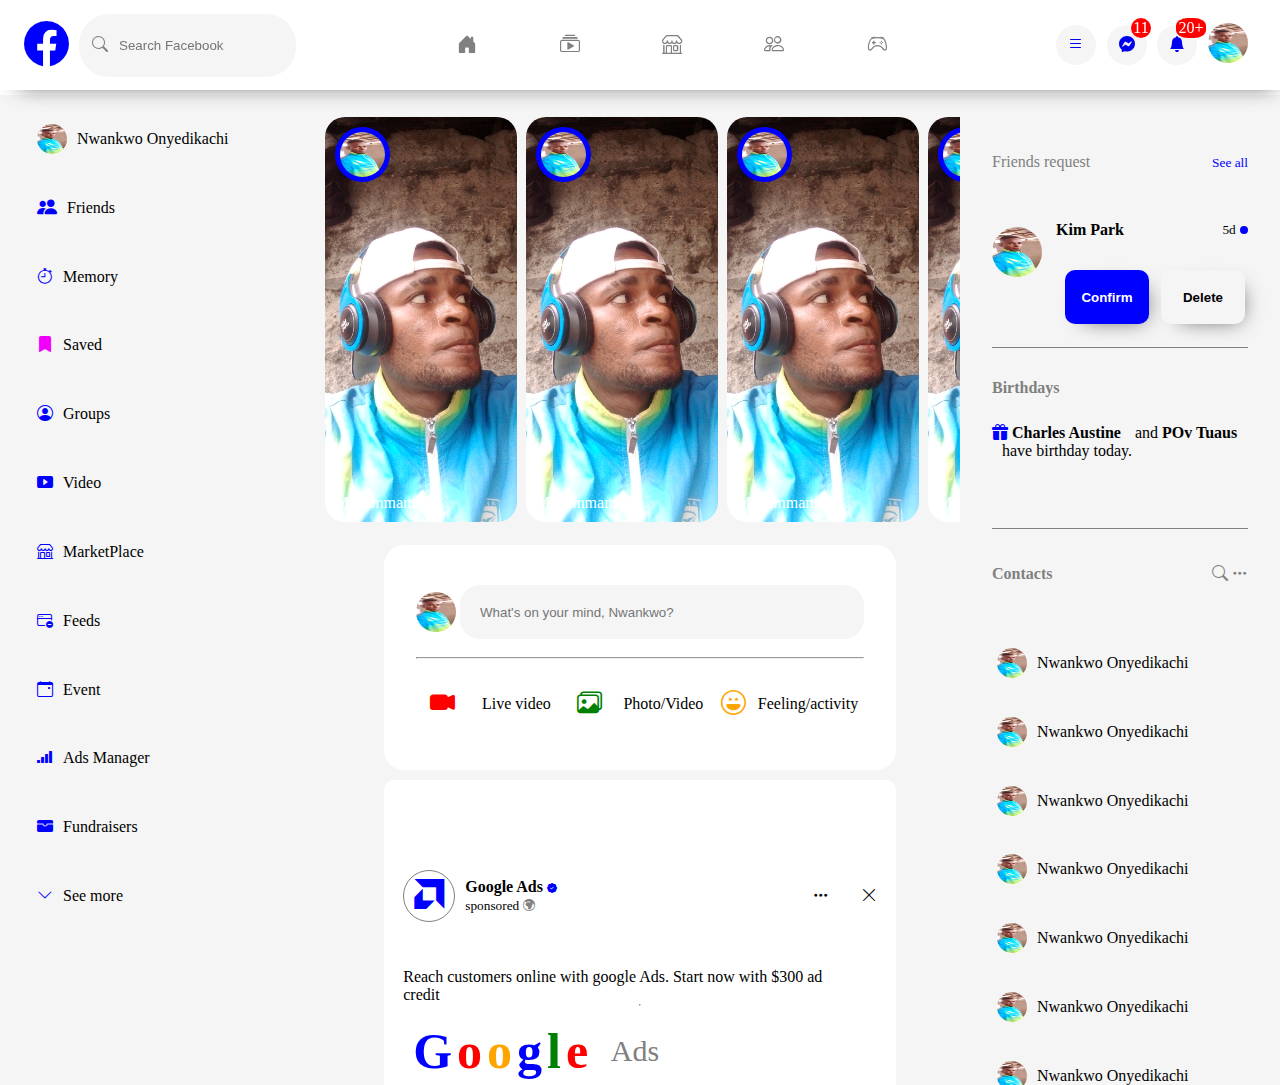
<file: index.html>
<!DOCTYPE html>
<html lang="en">
  <head>
    <meta charset="UTF-8" />
    <meta name="viewport" content="width=device-width, initial-scale=1.0" />
    <title>facebook</title>
    <link
      rel="stylesheet"
      href="https://cdn.jsdelivr.net/npm/bootstrap-icons@1.11.3/font/bootstrap-icons.min.css"
    />
    <link rel="stylesheet" href="./index.css" />
  </head>
  <body>
    <main id="main">
      <header>
        <div class="header-div">
          <div class="logo-input">
            <i class="bi bi-facebook fb-icon"></i>
            <i class="bi bi-search search-icon"></i>
            <input
              class="input-one"
              type="text"
              placeholder="Search Facebook  "
            />

            <input class="input-one-small" type="text" />
            <i class="bi bi-search search-icon-small"></i>
          </div>
          <div class="icon-div">
            <a href="#main">
              <div>
                <i class="bi bi-house-door-fill"></i>
              </div>
            </a>
            <a href="#main">
              <div>
                <i class="bi bi-collection-play"></i>
              </div>
            </a>
            <a href="#main">
              <div>
                <i class="bi bi-shop"></i>
              </div>
            </a>
            <a href="#main">
              <div>
                <i class="bi bi-people"></i>
              </div>
            </a>
            <a href="#main">
              <div>
                <i class="bi bi-controller"></i>
              </div>
            </a>
          </div>
          <div class="notify-div">
            <a href="#main">
              <div class="list-div">
                <i class="bi bi-list"></i>
              </div>
            </a>
            <div class="messenger-notification">11</div>
            <a href="#main">
              <div class="messenger-div">
                <i class="bi bi-messenger"></i>
              </div>
            </a>
            <div class="bell-notification">20+</div>
            <a href="#main">
              <div class="bell-div">
                <i class="bi bi-bell-fill"></i>
              </div>
            </a>
            <a href="#main">
              <img
                src="./images/Profile3.jpg"
                alt=""
                width="40"
                height="40"
                style="border-radius: 50%"
              />
            </a>
          </div>
        </div>
      </header>
      <div class="left">
        <div class="left-y-overflow">
          <div class="left-div">
            <div class="left-divs">
              <img
                src="./images/Profile3.jpg"
                alt=""
                width="30"
                height="30"
                style="border-radius: 50%"
              />
              <span>Nwankwo Onyedikachi</span>
            </div>
            <div class="left-divs">
              <i
                class="bi bi-people-fill"
                style="color: blue; font-size: 20px"
              ></i>
              <span>Friends</span>
            </div>
            <div class="left-divs">
              <i class="bi bi-stopwatch" style="color: blue"></i>
              <span>Memory</span>
            </div>
            <div class="left-divs">
              <i
                class="bi bi-bookmark-fill"
                style="
                  color: rgb(240, 0, 251);
                  color: linear-gradient(
                    180deg,
                    rgb(153, 0, 255) 0%,
                    rgb(149, 0, 255) 84%,
                    rgb(144, 0, 255) 100%
                  );
                "
              ></i>
              <span>Saved</span>
            </div>
            <div class="left-divs">
              <i class="bi bi-person-circle" style="color: blue"></i>
              <span>Groups</span>
            </div>
            <div class="left-divs">
              <i class="bi bi-play-btn-fill" style="color: blue"></i>
              <span>Video</span>
            </div>
            <div class="left-divs">
              <i class="bi bi-shop" style="color: blue"></i>
              <span>MarketPlace</span>
            </div>
            <div class="left-divs">
              <i class="bi bi-window-dash" style="color: blue"></i>
              <span>Feeds</span>
            </div>
            <div class="left-divs">
              <i class="bi bi-calendar-event" style="color: blue"></i>
              <span>Event</span>
            </div>
            <div class="left-divs">
              <i class="bi bi-reception-4" style="color: blue"></i>
              <span>Ads Manager</span>
            </div>
            <div class="left-divs">
              <i class="bi bi-wallet-fill" style="color: blue"></i>
              <span>Fundraisers</span>
            </div>
            <div class="left-divs">
              <i class="bi bi-chevron-down" style="color: blue"></i>
              <span>See more</span>
            </div>
            <div class="left-divs"></div>

            <div class="left-divs"></div>

            <div class="left-divs"></div>

            <div class="left-divs"></div>
            <div class="left-divs"></div>
          </div>
        </div>
      </div>
      <div class="center">
        <div class="center-div">
          <div class="center-x-overflow">
            <div class="stories-div">
              <div class="story1">
                <div>
                  <img src="./images/Profile3.jpg" alt="" />
                </div>
                <p>Mr. Emmanuel</p>
              </div>
              <div class="story2">
                <div>
                  <img src="./images/Profile3.jpg" alt="" />
                </div>
                <p>Mr. Emmanuel</p>
              </div>
              <div class="story3">
                <div>
                  <img src="./images/Profile3.jpg" alt="" />
                </div>
                <p>Mr. Emmanuel</p>
              </div>
              <div class="story4">
                <div>
                  <img src="./images/Profile3.jpg" alt="" />
                </div>
                <p>Mr. Emmanuel</p>
              </div>
              <div class="story5">
                <div>
                  <img src="./images/Profile3.jpg" alt="" />
                </div>
                <p>Mr. Emmanuel</p>
              </div>
              <div class="story6">
                <div>
                  <img src="./images/Profile3.jpg" alt="" />
                </div>
                <p>Mr. Emmanuel</p>
              </div>
              <div class="story7">
                <div>
                  <img src="./images/Profile3.jpg" alt="" />
                </div>
                <p>Mr. Emmanuel</p>
              </div>
            </div>
          </div>
          <div class="yourmind">
            <div class="yourmind-div">
              <div class="yourmind-up">
                <img src="./images/Profile3.jpg" alt="" class="mind-img" />
                <input
                  class="input-two"
                  type="text"
                  placeholder="What's on your mind, Nwankwo?"
                />
              </div>
              <hr />
              <div class="yourmind-down">
                <div>
                  <i
                    class="bi bi-camera-video-fill"
                    style="color: red; font-size: 25px"
                  ></i>
                  <p>Live video</p>
                </div>
                <div>
                  <i
                    class="bi bi-images"
                    style="color: green; font-size: 25px"
                  ></i>
                  <p>Photo/Video</p>
                </div>
                <div>
                  <i
                    class="bi bi-emoji-laughing"
                    style="color: orange; font-size: 25px"
                  ></i>
                  <p>Feeling/activity</p>
                </div>
              </div>
            </div>
          </div>

          <div class="google-Ads">
            <div class="google-Ads-div">
              <div class="google-Ads-up">
                <div class="sponsor-div">
                  <div class="sponsor-div-div">
                    <i
                      class="bi bi-amd"
                      style="color: blue; font-size: 30px"
                    ></i>
                  </div>
                  <div class="globe-sponsor-div">
                    <div>
                      <b>Google Ads</b>
                      <i
                        class="bi bi-patch-check-fill"
                        style="color: blue; font-size: 10px"
                      ></i>
                    </div>
                    <div>
                      <small>sponsored</small>
                      <i
                        class="bi bi-globe-europe-africa"
                        style="color: gray; font-size: 12px"
                      ></i>
                    </div>
                  </div>
                </div>
                <div class="cancel-div">
                  <i class="bi bi-three-dots"></i>
                  <b>
                    <i class="bi bi-x-lg"></i>
                  </b>
                </div>
              </div>
              <p>
                Reach customers online with google Ads. Start now with $300 ad
                <br />credit
              </p>
            </div>
            <hr />
            <div class="google-Ads-down">
              <div class="google-Ads-down-div">
                <div class="google-colors">
                  <div style="letter-spacing: -5px">
                    <span
                      class="span1"
                      style="color: blue; font-size: 50px; font-weight: bolder"
                      >G</span
                    >
                    <span
                      class="span2"
                      style="color: red; font-size: 50px; font-weight: bolder"
                      >o</span
                    >
                    <span
                      class="span3"
                      style="
                        color: orange;
                        font-size: 50px;
                        font-weight: bolder;
                      "
                      >o</span
                    >
                    <span
                      class="span1"
                      style="color: blue; font-size: 50px; font-weight: bolder"
                      >g</span
                    >
                    <span
                      class="span4"
                      style="color: green; font-size: 50px; font-weight: bolder"
                      >l</span
                    >
                    <span
                      class="span2"
                      style="color: red; font-size: 50px; font-weight: bolder"
                      >e</span
                    >
                  </div>
                  <span class="Ads" style="font-size: 30px; color: gray"
                    >Ads</span
                  >
                </div>
                <img
                  class="background"
                  src="./images/office-picture.jpg"
                  alt=""
                />
                <!-- <video controls class="background">
                  <source src="./vidoes/Adobe trail.mp4.mp4" type="video/mp4" />
                </video> -->
                <img
                  class="woman"
                  src="./images/Profile3-removebg-preview.png"
                  alt=""
                />
                <div class="spend-btn-div">
                  <p style="font-size: 30px; font-weight: bolder">
                    Spend <span class="span5" style="color: blue">$300</span>
                    <br />Get
                    <span class="span6" style="color: blue">$300</span> ad
                    credit
                  </p>
                  <a href="http://">
                    <button class="btn1">Learn More</button>
                  </a>
                </div>
              </div>
            </div>
          </div>
        </div>
      </div>
      <div class="right">
        <div class="right-y-overflow">
          <div class="right-overflow-div">
            <div class="right-div">
              <div class="right-top-div">
                <div class="friends-request-div">
                  <p style="font-size: bold; color: gray">Friends request</p>
                  <a href="http://" style="text-decoration: none">
                    <small style="color: blue">See all</small>
                  </a>
                </div>
                <div class="confirm-div">
                  <div class="img-kim-div">
                    <img
                      src="./images/Profile3.jpg"
                      alt=""
                      style="
                        width: 50px;
                        height: 50px;
                        border-radius: 50%;
                        margin-top: 45px;
                      "
                    />
                    <div class="kim-div">
                      <p style="font-weight: bold">Kim Park</p>
                      <div class="small-circle-div">
                        <small>5d</small>
                        <div class="circle"></div>
                      </div>
                    </div>
                  </div>
                  <div class="buttons-div">
                    <button class="btn2">Confirm</button>
                    <button class="btn3">Delete</button>
                  </div>
                </div>
              </div>
              <div class="right-center-div">
                <div>
                  <div class="birthday-div">
                    <b style="color: gray">Birthdays</b>
                  </div>
                  <div class="charles-div">
                    <i class="bi bi-gift-fill" style="color: blue"></i>
                    <b
                      >Charles Austine
                      <span class="span7" style="font-weight: lighter"
                        >and</span
                      >
                      POv Tuaus <br /><span
                        class="span8"
                        style="font-weight: lighter"
                        >have birthday today.</span
                      ></b
                    >
                  </div>
                </div>
              </div>
              <div class="right-down-div">
                <div class="contacts-div">
                  <p style="font-weight: bolder">Contacts</p>
                  <div>
                    <i class="bi bi-search"></i>
                    <i class="bi bi-three-dots"></i>
                  </div>
                </div>

                <div class="left-div">
                  <div class="left-divs">
                    <img
                      src="./images/Profile3.jpg"
                      alt=""
                      width="30"
                      height="30"
                      style="border-radius: 50%"
                    />
                    <span>Nwankwo Onyedikachi</span>
                  </div>
                  <div class="left-divs">
                    <img
                      src="./images/Profile3.jpg"
                      alt=""
                      width="30"
                      height="30"
                      style="border-radius: 50%"
                    />
                    <span>Nwankwo Onyedikachi</span>
                  </div>
                  <div class="left-divs">
                    <img
                      src="./images/Profile3.jpg"
                      alt=""
                      width="30"
                      height="30"
                      style="border-radius: 50%"
                    />
                    <span>Nwankwo Onyedikachi</span>
                  </div>
                  <div class="left-divs">
                    <img
                      src="./images/Profile3.jpg"
                      alt=""
                      width="30"
                      height="30"
                      style="border-radius: 50%"
                    />
                    <span>Nwankwo Onyedikachi</span>
                  </div>
                  <div class="left-divs">
                    <img
                      src="./images/Profile3.jpg"
                      alt=""
                      width="30"
                      height="30"
                      style="border-radius: 50%"
                    />
                    <span>Nwankwo Onyedikachi</span>
                  </div>
                  <div class="left-divs">
                    <img
                      src="./images/Profile3.jpg"
                      alt=""
                      width="30"
                      height="30"
                      style="border-radius: 50%"
                    />
                    <span>Nwankwo Onyedikachi</span>
                  </div>
                  <div class="left-divs">
                    <img
                      src="./images/Profile3.jpg"
                      alt=""
                      width="30"
                      height="30"
                      style="border-radius: 50%"
                    />
                    <span>Nwankwo Onyedikachi</span>
                  </div>
                  <div class="left-divs">
                    <img
                      src="./images/Profile3.jpg"
                      alt=""
                      width="30"
                      height="30"
                      style="border-radius: 50%"
                    />
                    <span>Nwankwo Onyedikachi</span>
                  </div>
                  <div class="left-divs">
                    <img
                      src="./images/Profile3.jpg"
                      alt=""
                      width="30"
                      height="30"
                      style="border-radius: 50%"
                    />
                    <span>Nwankwo Onyedikachi</span>
                  </div>
                  <div class="left-divs">
                    <img
                      src="./images/Profile3.jpg"
                      alt=""
                      width="30"
                      height="30"
                      style="border-radius: 50%"
                    />
                    <span>Nwankwo Onyedikachi</span>
                  </div>
                  <div class="left-divs">
                    <img
                      src="./images/Profile3.jpg"
                      alt=""
                      width="30"
                      height="30"
                      style="border-radius: 50%"
                    />
                    <span>Nwankwo Onyedikachi</span>
                  </div>
                  <div class="left-divs">
                    <img
                      src="./images/Profile3.jpg"
                      alt=""
                      width="30"
                      height="30"
                      style="border-radius: 50%"
                    />
                    <span>Nwankwo Onyedikachi</span>
                  </div>
                  <div class="left-divs">
                    <img
                      src="./images/Profile3.jpg"
                      alt=""
                      width="30"
                      height="30"
                      style="border-radius: 50%"
                    />
                    <span>Nwankwo Onyedikachi</span>
                  </div>

                  <div class="left-divs">
                    <img
                      src="./images/Profile3.jpg"
                      alt=""
                      width="30"
                      height="30"
                      style="border-radius: 50%"
                    />
                    <span>Nwankwo Onyedikachi</span>
                  </div>

                  <div class="left-divs">
                    <img
                      src="./images/Profile3.jpg"
                      alt=""
                      width="30"
                      height="30"
                      style="border-radius: 50%"
                    />
                    <span>Nwankwo Onyedikachi</span>
                  </div>

                  <div class="left-divs">
                    <img
                      src="./images/Profile3.jpg"
                      alt=""
                      width="30"
                      height="30"
                      style="border-radius: 50%"
                    />
                    <span>Nwankwo Onyedikachi</span>
                  </div>
                  <div class="left-divs">
                    <img
                      src="./images/Profile3.jpg"
                      alt=""
                      width="30"
                      height="30"
                      style="border-radius: 50%"
                    />
                    <span>Nwankwo Onyedikachi</span>
                  </div>
                </div>
              </div>
            </div>
          </div>
        </div>
      </div>
    </main>
  </body>
</html>
</file>
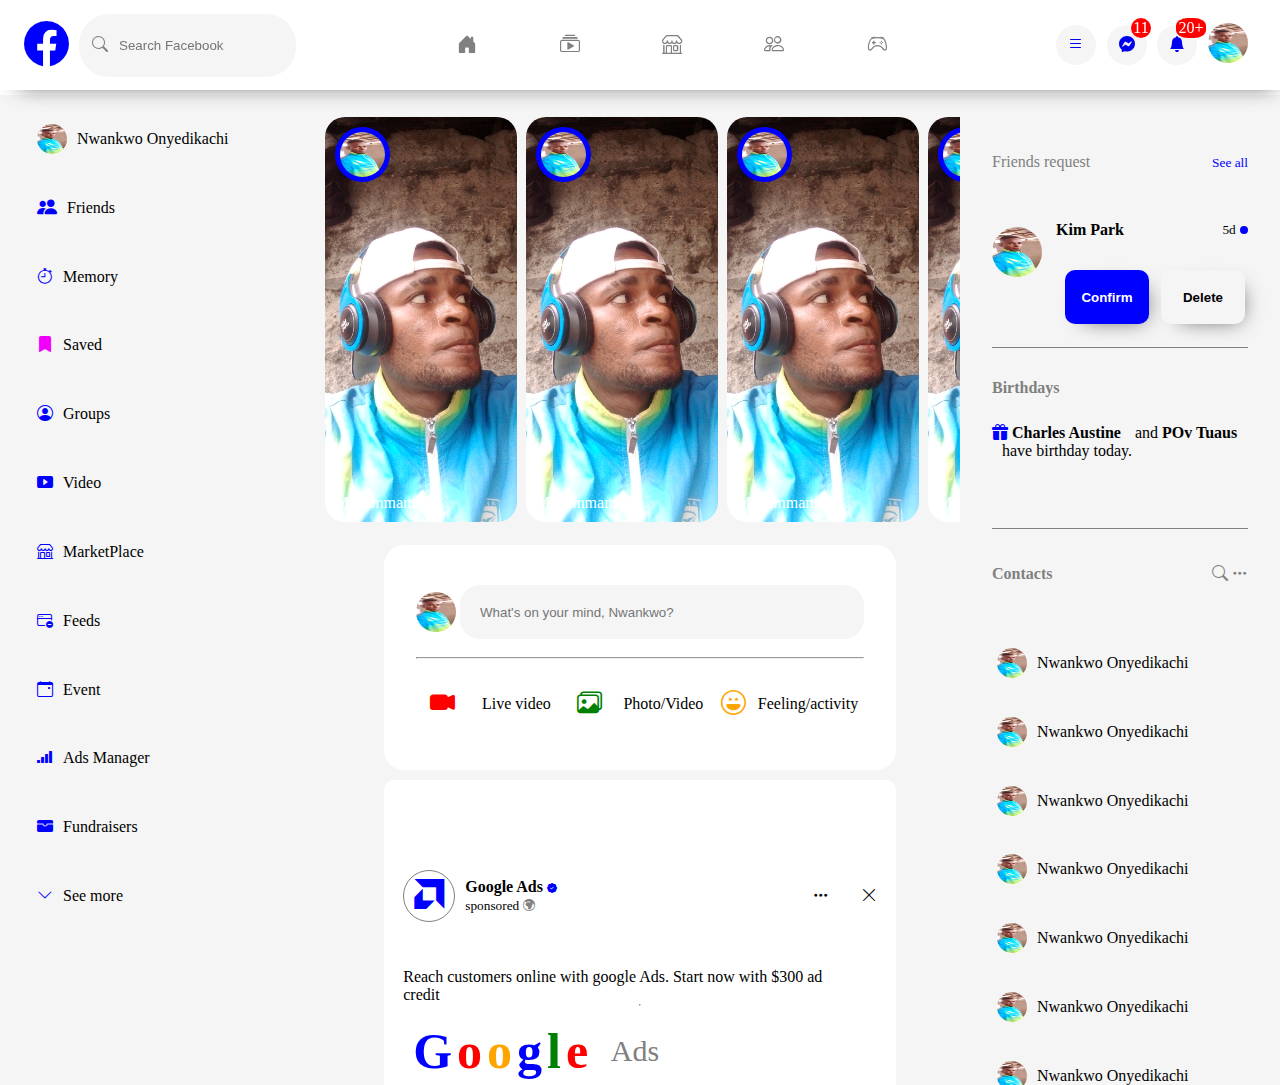
<file: facebook-clone.html>
<!DOCTYPE html>
<html lang="en">
  <head>
    <meta charset="UTF-8" />
    <meta name="viewport" content="width=device-width, initial-scale=1.0" />
    <title>facebook</title>
    <link
      rel="stylesheet"
      href="https://cdn.jsdelivr.net/npm/bootstrap-icons@1.11.3/font/bootstrap-icons.min.css"
    />
    <link rel="stylesheet" href="./facebook-clone.css" />
  </head>
  <body>
    <main id="main">
      <header>
        <div class="header-div">
          <div class="logo-input">
            <i class="bi bi-facebook fb-icon"></i>
            <i class="bi bi-search search-icon"></i>
            <input
              class="input-one"
              type="text"
              placeholder="Search Facebook  "
            />

            <input class="input-one-small" type="text" />
            <i class="bi bi-search search-icon-small"></i>
          </div>
          <div class="icon-div">
            <a href="#main">
              <div>
                <i class="bi bi-house-door-fill"></i>
              </div>
            </a>
            <a href="#main">
              <div>
                <i class="bi bi-collection-play"></i>
              </div>
            </a>
            <a href="#main">
              <div>
                <i class="bi bi-shop"></i>
              </div>
            </a>
            <a href="#main">
              <div>
                <i class="bi bi-people"></i>
              </div>
            </a>
            <a href="#main">
              <div>
                <i class="bi bi-controller"></i>
              </div>
            </a>
          </div>
          <div class="notify-div">
            <a href="#main">
              <div class="list-div">
                <i class="bi bi-list"></i>
              </div>
            </a>
            <div class="messenger-notification">11</div>
            <a href="#main">
              <div class="messenger-div">
                <i class="bi bi-messenger"></i>
              </div>
            </a>
            <div class="bell-notification">20+</div>
            <a href="#main">
              <div class="bell-div">
                <i class="bi bi-bell-fill"></i>
              </div>
            </a>
            <a href="#main">
              <img
                src="./images/Profile3.jpg"
                alt=""
                width="40"
                height="40"
                style="border-radius: 50%"
              />
            </a>
          </div>
        </div>
      </header>
      <div class="left">
        <div class="left-y-overflow">
          <div class="left-div">
            <div class="left-divs">
              <img
                src="./images/Profile3.jpg"
                alt=""
                width="30"
                height="30"
                style="border-radius: 50%"
              />
              <span>Nwankwo Onyedikachi</span>
            </div>
            <div class="left-divs">
              <i
                class="bi bi-people-fill"
                style="color: blue; font-size: 20px"
              ></i>
              <span>Friends</span>
            </div>
            <div class="left-divs">
              <i class="bi bi-stopwatch" style="color: blue"></i>
              <span>Memory</span>
            </div>
            <div class="left-divs">
              <i
                class="bi bi-bookmark-fill"
                style="
                  color: rgb(240, 0, 251);
                  color: linear-gradient(
                    180deg,
                    rgb(153, 0, 255) 0%,
                    rgb(149, 0, 255) 84%,
                    rgb(144, 0, 255) 100%
                  );
                "
              ></i>
              <span>Saved</span>
            </div>
            <div class="left-divs">
              <i class="bi bi-person-circle" style="color: blue"></i>
              <span>Groups</span>
            </div>
            <div class="left-divs">
              <i class="bi bi-play-btn-fill" style="color: blue"></i>
              <span>Video</span>
            </div>
            <div class="left-divs">
              <i class="bi bi-shop" style="color: blue"></i>
              <span>MarketPlace</span>
            </div>
            <div class="left-divs">
              <i class="bi bi-window-dash" style="color: blue"></i>
              <span>Feeds</span>
            </div>
            <div class="left-divs">
              <i class="bi bi-calendar-event" style="color: blue"></i>
              <span>Event</span>
            </div>
            <div class="left-divs">
              <i class="bi bi-reception-4" style="color: blue"></i>
              <span>Ads Manager</span>
            </div>
            <div class="left-divs">
              <i class="bi bi-wallet-fill" style="color: blue"></i>
              <span>Fundraisers</span>
            </div>
            <div class="left-divs">
              <i class="bi bi-chevron-down" style="color: blue"></i>
              <span>See more</span>
            </div>
            <div class="left-divs"></div>

            <div class="left-divs"></div>

            <div class="left-divs"></div>

            <div class="left-divs"></div>
            <div class="left-divs"></div>
          </div>
        </div>
      </div>
      <div class="center">
        <div class="center-div">
          <div class="center-x-overflow">
            <div class="stories-div">
              <div class="story1">
                <div>
                  <img src="./images/Profile3.jpg" alt="" />
                </div>
                <p>Mr. Emmanuel</p>
              </div>
              <div class="story2">
                <div>
                  <img src="./images/Profile3.jpg" alt="" />
                </div>
                <p>Mr. Emmanuel</p>
              </div>
              <div class="story3">
                <div>
                  <img src="./images/Profile3.jpg" alt="" />
                </div>
                <p>Mr. Emmanuel</p>
              </div>
              <div class="story4">
                <div>
                  <img src="./images/Profile3.jpg" alt="" />
                </div>
                <p>Mr. Emmanuel</p>
              </div>
              <div class="story5">
                <div>
                  <img src="./images/Profile3.jpg" alt="" />
                </div>
                <p>Mr. Emmanuel</p>
              </div>
              <div class="story6">
                <div>
                  <img src="./images/Profile3.jpg" alt="" />
                </div>
                <p>Mr. Emmanuel</p>
              </div>
              <div class="story7">
                <div>
                  <img src="./images/Profile3.jpg" alt="" />
                </div>
                <p>Mr. Emmanuel</p>
              </div>
            </div>
          </div>
          <div class="yourmind">
            <div class="yourmind-div">
              <div class="yourmind-up">
                <img src="./images/Profile3.jpg" alt="" class="mind-img" />
                <input
                  class="input-two"
                  type="text"
                  placeholder="What's on your mind, Nwankwo?"
                />
              </div>
              <hr />
              <div class="yourmind-down">
                <div>
                  <i
                    class="bi bi-camera-video-fill"
                    style="color: red; font-size: 25px"
                  ></i>
                  <p>Live video</p>
                </div>
                <div>
                  <i
                    class="bi bi-images"
                    style="color: green; font-size: 25px"
                  ></i>
                  <p>Photo/Video</p>
                </div>
                <div>
                  <i
                    class="bi bi-emoji-laughing"
                    style="color: orange; font-size: 25px"
                  ></i>
                  <p>Feeling/activity</p>
                </div>
              </div>
            </div>
          </div>

          <div class="google-Ads">
            <div class="google-Ads-div">
              <div class="google-Ads-up">
                <div class="sponsor-div">
                  <div class="sponsor-div-div">
                    <i
                      class="bi bi-amd"
                      style="color: blue; font-size: 30px"
                    ></i>
                  </div>
                  <div class="globe-sponsor-div">
                    <div>
                      <b>Google Ads</b>
                      <i
                        class="bi bi-patch-check-fill"
                        style="color: blue; font-size: 10px"
                      ></i>
                    </div>
                    <div>
                      <small>sponsored</small>
                      <i
                        class="bi bi-globe-europe-africa"
                        style="color: gray; font-size: 12px"
                      ></i>
                    </div>
                  </div>
                </div>
                <div class="cancel-div">
                  <i class="bi bi-three-dots"></i>
                  <b>
                    <i class="bi bi-x-lg"></i>
                  </b>
                </div>
              </div>
              <p>
                Reach customers online with google Ads. Start now with $300 ad
                <br />credit
              </p>
            </div>
            <hr />
            <div class="google-Ads-down">
              <div class="google-Ads-down-div">
                <div class="google-colors">
                  <div style="letter-spacing: -5px">
                    <span
                      class="span1"
                      style="color: blue; font-size: 50px; font-weight: bolder"
                      >G</span
                    >
                    <span
                      class="span2"
                      style="color: red; font-size: 50px; font-weight: bolder"
                      >o</span
                    >
                    <span
                      class="span3"
                      style="
                        color: orange;
                        font-size: 50px;
                        font-weight: bolder;
                      "
                      >o</span
                    >
                    <span
                      class="span1"
                      style="color: blue; font-size: 50px; font-weight: bolder"
                      >g</span
                    >
                    <span
                      class="span4"
                      style="color: green; font-size: 50px; font-weight: bolder"
                      >l</span
                    >
                    <span
                      class="span2"
                      style="color: red; font-size: 50px; font-weight: bolder"
                      >e</span
                    >
                  </div>
                  <span class="Ads" style="font-size: 30px; color: gray"
                    >Ads</span
                  >
                </div>
                <img
                  class="background"
                  src="./images/office-picture.jpg"
                  alt=""
                />
                <!-- <video controls class="background">
                  <source src="./vidoes/Adobe trail.mp4.mp4" type="video/mp4" />
                </video> -->
                <img
                  class="woman"
                  src="./images/Profile3-removebg-preview.png"
                  alt=""
                />
                <div class="spend-btn-div">
                  <p style="font-size: 30px; font-weight: bolder">
                    Spend <span class="span5" style="color: blue">$300</span>
                    <br />Get
                    <span class="span6" style="color: blue">$300</span> ad
                    credit
                  </p>
                  <a href="http://">
                    <button class="btn1">Learn More</button>
                  </a>
                </div>
              </div>
            </div>
          </div>
        </div>
      </div>
      <div class="right">
        <div class="right-y-overflow">
          <div class="right-overflow-div">
            <div class="right-div">
              <div class="right-top-div">
                <div class="friends-request-div">
                  <p style="font-size: bold; color: gray">Friends request</p>
                  <a href="http://" style="text-decoration: none">
                    <small style="color: blue">See all</small>
                  </a>
                </div>
                <div class="confirm-div">
                  <div class="img-kim-div">
                    <img
                      src="./images/Profile3.jpg"
                      alt=""
                      style="
                        width: 50px;
                        height: 50px;
                        border-radius: 50%;
                        margin-top: 45px;
                      "
                    />
                    <div class="kim-div">
                      <p style="font-weight: bold">Kim Park</p>
                      <div class="small-circle-div">
                        <small>5d</small>
                        <div class="circle"></div>
                      </div>
                    </div>
                  </div>
                  <div class="buttons-div">
                    <button class="btn2">Confirm</button>
                    <button class="btn3">Delete</button>
                  </div>
                </div>
              </div>
              <div class="right-center-div">
                <div>
                  <div class="birthday-div">
                    <b style="color: gray">Birthdays</b>
                  </div>
                  <div class="charles-div">
                    <i class="bi bi-gift-fill" style="color: blue"></i>
                    <b
                      >Charles Austine
                      <span class="span7" style="font-weight: lighter"
                        >and</span
                      >
                      POv Tuaus <br /><span
                        class="span8"
                        style="font-weight: lighter"
                        >have birthday today.</span
                      ></b
                    >
                  </div>
                </div>
              </div>
              <div class="right-down-div">
                <div class="contacts-div">
                  <p style="font-weight: bolder">Contacts</p>
                  <div>
                    <i class="bi bi-search"></i>
                    <i class="bi bi-three-dots"></i>
                  </div>
                </div>

                <div class="left-div">
                  <div class="left-divs">
                    <img
                      src="./images/Profile3.jpg"
                      alt=""
                      width="30"
                      height="30"
                      style="border-radius: 50%"
                    />
                    <span>Nwankwo Onyedikachi</span>
                  </div>
                  <div class="left-divs">
                    <img
                      src="./images/Profile3.jpg"
                      alt=""
                      width="30"
                      height="30"
                      style="border-radius: 50%"
                    />
                    <span>Nwankwo Onyedikachi</span>
                  </div>
                  <div class="left-divs">
                    <img
                      src="./images/Profile3.jpg"
                      alt=""
                      width="30"
                      height="30"
                      style="border-radius: 50%"
                    />
                    <span>Nwankwo Onyedikachi</span>
                  </div>
                  <div class="left-divs">
                    <img
                      src="./images/Profile3.jpg"
                      alt=""
                      width="30"
                      height="30"
                      style="border-radius: 50%"
                    />
                    <span>Nwankwo Onyedikachi</span>
                  </div>
                  <div class="left-divs">
                    <img
                      src="./images/Profile3.jpg"
                      alt=""
                      width="30"
                      height="30"
                      style="border-radius: 50%"
                    />
                    <span>Nwankwo Onyedikachi</span>
                  </div>
                  <div class="left-divs">
                    <img
                      src="./images/Profile3.jpg"
                      alt=""
                      width="30"
                      height="30"
                      style="border-radius: 50%"
                    />
                    <span>Nwankwo Onyedikachi</span>
                  </div>
                  <div class="left-divs">
                    <img
                      src="./images/Profile3.jpg"
                      alt=""
                      width="30"
                      height="30"
                      style="border-radius: 50%"
                    />
                    <span>Nwankwo Onyedikachi</span>
                  </div>
                  <div class="left-divs">
                    <img
                      src="./images/Profile3.jpg"
                      alt=""
                      width="30"
                      height="30"
                      style="border-radius: 50%"
                    />
                    <span>Nwankwo Onyedikachi</span>
                  </div>
                  <div class="left-divs">
                    <img
                      src="./images/Profile3.jpg"
                      alt=""
                      width="30"
                      height="30"
                      style="border-radius: 50%"
                    />
                    <span>Nwankwo Onyedikachi</span>
                  </div>
                  <div class="left-divs">
                    <img
                      src="./images/Profile3.jpg"
                      alt=""
                      width="30"
                      height="30"
                      style="border-radius: 50%"
                    />
                    <span>Nwankwo Onyedikachi</span>
                  </div>
                  <div class="left-divs">
                    <img
                      src="./images/Profile3.jpg"
                      alt=""
                      width="30"
                      height="30"
                      style="border-radius: 50%"
                    />
                    <span>Nwankwo Onyedikachi</span>
                  </div>
                  <div class="left-divs">
                    <img
                      src="./images/Profile3.jpg"
                      alt=""
                      width="30"
                      height="30"
                      style="border-radius: 50%"
                    />
                    <span>Nwankwo Onyedikachi</span>
                  </div>
                  <div class="left-divs">
                    <img
                      src="./images/Profile3.jpg"
                      alt=""
                      width="30"
                      height="30"
                      style="border-radius: 50%"
                    />
                    <span>Nwankwo Onyedikachi</span>
                  </div>

                  <div class="left-divs">
                    <img
                      src="./images/Profile3.jpg"
                      alt=""
                      width="30"
                      height="30"
                      style="border-radius: 50%"
                    />
                    <span>Nwankwo Onyedikachi</span>
                  </div>

                  <div class="left-divs">
                    <img
                      src="./images/Profile3.jpg"
                      alt=""
                      width="30"
                      height="30"
                      style="border-radius: 50%"
                    />
                    <span>Nwankwo Onyedikachi</span>
                  </div>

                  <div class="left-divs">
                    <img
                      src="./images/Profile3.jpg"
                      alt=""
                      width="30"
                      height="30"
                      style="border-radius: 50%"
                    />
                    <span>Nwankwo Onyedikachi</span>
                  </div>
                  <div class="left-divs">
                    <img
                      src="./images/Profile3.jpg"
                      alt=""
                      width="30"
                      height="30"
                      style="border-radius: 50%"
                    />
                    <span>Nwankwo Onyedikachi</span>
                  </div>
                </div>
              </div>
            </div>
          </div>
        </div>
      </div>
    </main>
  </body>
</html>
</file>
<file: index.css>
* {
  padding: 0%;
  margin: 0%;
}

body {
  overflow: hidden;
}

main {
  display: grid;
  grid-template-columns: 25vw 50vw 25vw;
  grid-template-rows: 10vh 110vh;
  row-gap: 0.5vh;
}

header {
  grid-column: 1/4;
  grid-row: 1/2;
  position: fixed;
  z-index: 10;
  background-color: white;
  display: flex;
  align-items: center;
  justify-content: center;
  width: 100vw;
  box-shadow: 7px 7px 22px -12px rgba(0, 0, 0, 0.75);
  -webkit-box-shadow: 7px 7px 22px -12px rgba(0, 0, 0, 0.75);
  -moz-box-shadow: 7px 7px 22px -12px rgba(0, 0, 0, 0.75);
}

.header-div {
  width: 95vw;
  height: 10vh;
  display: flex;
  align-items: center;
  justify-content: space-between;
  /* border: 1px solid black; */
}

.fb-icon {
  font-size: 45px;
  color: blue;
  /* background-color: black; */
  border-radius: 100%;
}

.fb-icon:hover {
  box-shadow: 7px 7px 22px -12px rgba(0, 0, 0, 0.75);
  -webkit-box-shadow: 7px 7px 22px -12px rgba(0, 0, 0, 0.75);
  -moz-box-shadow: 7px 7px 22px -12px rgba(0, 0, 0, 0.75);
}

.search-icon {
  color: gray;
  position: absolute;
  margin-right: 120px;
}

.search-icon-small {
  display: none;
}

.input-one {
  width: 18vw;
  height: 7vh;
  border-radius: 30px;
  border: none;
  background-color: whitesmoke;
  padding-left: 40px;
  margin-left: 10px;
  outline: none;
}

.input-one-small {
  display: none;
}

.logo-input {
  width: 20vw;
  height: 10vh;
  display: flex;
  align-items: center;
  justify-content: center;
  /* border: 1px solid black; */
}

.icon-div {
  width: 40vw;
  height: 10vh;
  display: flex;
  align-items: center;
  justify-content: space-between;
  /* border: 1px solid black; */
}

.icon-div div {
  width: 8vw;
  height: 10vh;
  /* border: 1px solid black; */
  display: flex;
  align-items: center;
  justify-content: center;
  transition: 1ms;
}

.icon-div div:hover {
  border-bottom: 3px solid blue;
}

a.active {
  width: 8vw;
  height: 10vh;
  border-bottom: 3px solid red;
}

.icon-div i {
  font-size: 20px;
  color: gray;
  transition: 1ms;
}

.icon-div div:hover i {
  color: blue;
}

.notify-div {
  width: 15vw;
  height: 10vh;
  /* border: 1px solid black; */
  display: flex;
  align-items: center;
  justify-content: space-between;
}

.list-div {
  width: 40px;
  height: 40px;
  border-radius: 50%;
  display: flex;
  align-items: center;
  justify-content: center;
  background-color: whitesmoke;
  transition: 1s;
}

.list-div:hover {
  background-color: blue;
  color: white;
  box-shadow: 7px 7px 22px -12px rgba(0, 0, 0, 0.75);
  -webkit-box-shadow: 7px 7px 22px -12px rgba(0, 0, 0, 0.75);
  -moz-box-shadow: 7px 7px 22px -12px rgba(0, 0, 0, 0.75);
}

.messenger-div {
  width: 40px;
  height: 40px;
  border-radius: 50%;
  display: flex;
  align-items: center;
  justify-content: center;
  background-color: whitesmoke;
  transition: 1s;
}

.messenger-div:hover {
  background-color: blue;
  color: white;
  box-shadow: 7px 7px 22px -12px rgba(0, 0, 0, 0.75);
  -webkit-box-shadow: 7px 7px 22px -12px rgba(0, 0, 0, 0.75);
  -moz-box-shadow: 7px 7px 22px -12px rgba(0, 0, 0, 0.75);
}

.messenger-notification {
  width: 20px;
  height: 20px;
  border-radius: 50%;
  background-color: red;
  color: white;
  display: flex;
  align-items: center;
  justify-content: center;
  position: absolute;
  margin-bottom: 35px;
  margin-left: 75px;
}

.bell-div {
  width: 40px;
  height: 40px;
  border-radius: 50%;
  display: flex;
  align-items: center;
  justify-content: center;
  background-color: whitesmoke;
  transition: 1s;
}

.bell-notification {
  width: 30px;
  height: 20px;
  border-radius: 40%;
  background-color: red;
  color: white;
  display: flex;
  align-items: center;
  justify-content: center;
  position: absolute;
  margin-bottom: 35px;
  margin-left: 120px;
}

.bell-div:hover {
  background-color: blue;
  color: white;
  box-shadow: 7px 7px 22px -12px rgba(0, 0, 0, 0.75);
  -webkit-box-shadow: 7px 7px 22px -12px rgba(0, 0, 0, 0.75);
  -moz-box-shadow: 7px 7px 22px -12px rgba(0, 0, 0, 0.75);
}

.left {
  grid-column: 1/2;
  grid-row: 2/3;
  background-color: whitesmoke;
  /* border: 1px solid gray; */
  display: flex;
  align-items: flex-start;
  justify-content: space-around;
  flex-direction: column;
}

.left-y-overflow {
  width: 25vw;
  height: 110vh;
  overflow-y: auto;
  /* border: 1px solid red; */
  display: grid;
  place-items: center;
}

.left-y-overflow::-webkit-scrollbar {
  width: 10px;
}

.left-div {
  width: 20vw;
  height: 130vh;
  display: flex;
  align-items: center;
  justify-content: space-around;
  flex-direction: column;
  padding-top: 10px;
}

.left-divs {
  width: 20vw;
  height: 10vh;
  /* border: 1px solid black; */
  display: flex;
  align-items: center;
  padding-left: 10px;
}

.left-divs:hover {
  background-color: white;
  box-shadow: 7px 7px 22px -12px rgba(0, 0, 0, 0.75);
  -webkit-box-shadow: 7px 7px 22px -12px rgba(0, 0, 0, 0.75);
  -moz-box-shadow: 7px 7px 22px -12px rgba(0, 0, 0, 0.75);
}

span {
  margin-left: 10px;
}

.center {
  overflow-y: auto;
  grid-column: 2/3;
  grid-row: 2/3;
  background-color: whitesmoke;
  display: grid;
  place-items: center;
  overflow-x: hidden;
  /* border: 1px solid gray; */
}

.center::-webkit-scrollbar {
  width: 10px;
}

.center-div {
  width: 50vw;
  height: 210vh;
  display: flex;
  align-items: center;
  justify-content: start;
  flex-direction: column;
}

.center-x-overflow {
  width: 50vw;
  height: 50vh;
  overflow-x: auto;
  /* border: 1px solid blue; */
  display: grid;
  place-items: center;
}

.center-x-overflow::-webkit-scrollbar {
  width: 10px;
}

.stories-div {
  width: 110vw;
  height: 45vh;
  /* border: 1px solid blue; */
  display: flex;
  align-items: center;
  justify-content: space-around;
}

.story1 {
  width: 15vw;
  height: 45vh;
  transition: 2s;
  border-radius: 20px;
  display: flex;
  align-items: start;
  justify-content: space-between;
  flex-direction: column;
  background-image: url(./images/Profile5.jpg);
  background-size: cover;
}

.story1:hover {
  box-shadow: 7px 7px 22px -12px rgba(0, 0, 0, 0.75);
  -webkit-box-shadow: 7px 7px 22px -12px rgba(0, 0, 0, 0.75);
  -moz-box-shadow: 7px 7px 22px -12px rgba(0, 0, 0, 0.75);
  background-image: url(./images/Profile3.jpg);
  background-size: cover;
}

.story1 img {
  width: 45px;
  height: 45px;
  border-radius: 50%;
}
.story1 div {
  width: 55px;
  height: 55px;
  border-radius: 50%;
  display: flex;
  align-items: center;
  justify-content: center;
  background-color: blue;
  margin-left: 10px;
  margin-top: 10px;
}

.story1 p {
  margin-left: 10px;
  margin-bottom: 10px;
  color: white;
}

.story2 {
  width: 15vw;
  height: 45vh;
  transition: 2s;
  border-radius: 20px;
  display: flex;
  align-items: start;
  justify-content: space-between;
  flex-direction: column;
  background-image: url(./images/Profile5.jpg);
  background-size: cover;
}

.story2:hover {
  box-shadow: 7px 7px 22px -12px rgba(0, 0, 0, 0.75);
  -webkit-box-shadow: 7px 7px 22px -12px rgba(0, 0, 0, 0.75);
  -moz-box-shadow: 7px 7px 22px -12px rgba(0, 0, 0, 0.75);
  background-image: url(./images/Profile3.jpg);
  background-size: cover;
}

.story2 img {
  width: 45px;
  height: 45px;
  border-radius: 50%;
}
.story2 div {
  width: 55px;
  height: 55px;
  border-radius: 50%;
  display: flex;
  align-items: center;
  justify-content: center;
  background-color: blue;
  margin-left: 10px;
  margin-top: 10px;
}

.story2 p {
  margin-left: 10px;
  margin-bottom: 10px;
  color: white;
}
.story3 {
  width: 15vw;
  height: 45vh;
  transition: 2s;
  border-radius: 20px;
  display: flex;
  align-items: start;
  justify-content: space-between;
  flex-direction: column;
  background-image: url(./images/Profile5.jpg);
  background-size: cover;
}

.story3:hover {
  box-shadow: 7px 7px 22px -12px rgba(0, 0, 0, 0.75);
  -webkit-box-shadow: 7px 7px 22px -12px rgba(0, 0, 0, 0.75);
  -moz-box-shadow: 7px 7px 22px -12px rgba(0, 0, 0, 0.75);
  background-image: url(./images/Profile3.jpg);
  background-size: cover;
}

.story3 img {
  width: 45px;
  height: 45px;
  border-radius: 50%;
}
.story3 div {
  width: 55px;
  height: 55px;
  border-radius: 50%;
  display: flex;
  align-items: center;
  justify-content: center;
  background-color: blue;
  margin-left: 10px;
  margin-top: 10px;
}

.story3 p {
  margin-left: 10px;
  margin-bottom: 10px;
  color: white;
}

.story4 {
  width: 15vw;
  height: 45vh;
  transition: 2s;
  border-radius: 20px;
  display: flex;
  align-items: start;
  justify-content: space-between;
  flex-direction: column;
  background-image: url(./images/Profile5.jpg);
  background-size: cover;
}

.story4:hover {
  box-shadow: 7px 7px 22px -12px rgba(0, 0, 0, 0.75);
  -webkit-box-shadow: 7px 7px 22px -12px rgba(0, 0, 0, 0.75);
  -moz-box-shadow: 7px 7px 22px -12px rgba(0, 0, 0, 0.75);
  background-image: url(./images/Profile3.jpg);
  background-size: cover;
}
.story4 img {
  width: 45px;
  height: 45px;
  border-radius: 50%;
}
.story4 div {
  width: 55px;
  height: 55px;
  border-radius: 50%;
  display: flex;
  align-items: center;
  justify-content: center;
  background-color: blue;
  margin-left: 10px;
  margin-top: 10px;
}

.story4 p {
  margin-left: 10px;
  margin-bottom: 10px;
  color: white;
}
.story5 {
  width: 15vw;
  height: 45vh;
  transition: 2s;
  border-radius: 20px;
  display: flex;
  align-items: start;
  justify-content: space-between;
  flex-direction: column;
  background-image: url(./images/Profile5.jpg);
  background-size: cover;
}

.story5:hover {
  box-shadow: 7px 7px 22px -12px rgba(0, 0, 0, 0.75);
  -webkit-box-shadow: 7px 7px 22px -12px rgba(0, 0, 0, 0.75);
  -moz-box-shadow: 7px 7px 22px -12px rgba(0, 0, 0, 0.75);
  background-image: url(./images/Profile3.jpg);
  background-size: cover;
}
.story5 img {
  width: 45px;
  height: 45px;
  border-radius: 50%;
}
.story5 div {
  width: 55px;
  height: 55px;
  border-radius: 50%;
  display: flex;
  align-items: center;
  justify-content: center;
  background-color: blue;
  margin-left: 10px;
  margin-top: 10px;
}

.story5 p {
  margin-left: 10px;
  margin-bottom: 10px;
  color: white;
}

.story6 {
  width: 15vw;
  height: 45vh;
  transition: 2s;
  border-radius: 20px;
  display: flex;
  align-items: start;
  justify-content: space-between;
  flex-direction: column;
  background-image: url(./images/Profile5.jpg);
  background-size: cover;
}

.story6:hover {
  box-shadow: 7px 7px 22px -12px rgba(0, 0, 0, 0.75);
  -webkit-box-shadow: 7px 7px 22px -12px rgba(0, 0, 0, 0.75);
  -moz-box-shadow: 7px 7px 22px -12px rgba(0, 0, 0, 0.75);
  background-image: url(./images/Profile3.jpg);
  background-size: cover;
}
.story6 img {
  width: 45px;
  height: 45px;
  border-radius: 50%;
}
.story6 div {
  width: 55px;
  height: 55px;
  border-radius: 50%;
  display: flex;
  align-items: center;
  justify-content: center;
  background-color: blue;
  margin-left: 10px;
  margin-top: 10px;
}

.story6 p {
  margin-left: 10px;
  margin-bottom: 10px;
  color: white;
}

.story7 {
  width: 15vw;
  height: 45vh;
  transition: 2s;
  border-radius: 20px;
  display: flex;
  align-items: start;
  justify-content: space-between;
  flex-direction: column;
  background-image: url(./images/Profile5.jpg);
  background-size: cover;
}

.story7:hover {
  box-shadow: 7px 7px 22px -12px rgba(0, 0, 0, 0.75);
  -webkit-box-shadow: 7px 7px 22px -12px rgba(0, 0, 0, 0.75);
  -moz-box-shadow: 7px 7px 22px -12px rgba(0, 0, 0, 0.75);
  background-image: url(./images/Profile3.jpg);
  background-size: cover;
}
.story7 img {
  width: 45px;
  height: 45px;
  border-radius: 50%;
}
.story7 div {
  width: 55px;
  height: 55px;
  border-radius: 50%;
  display: flex;
  align-items: center;
  justify-content: center;
  background-color: blue;
  margin-left: 10px;
  margin-top: 10px;
}

.story7 p {
  margin-left: 10px;
  margin-bottom: 10px;
  color: white;
}

.yourmind {
  width: 40vw;
  height: 25vh;
  border-radius: 20px;
  display: flex;
  align-items: center;
  justify-content: center;
  background-color: white;
  margin-bottom: 10px;
}

.yourmind-div {
  width: 35vw;
  height: 20vh;
  /* border: 1px solid black; */
}

.yourmind-up {
  width: 35vw;
  height: 10vh;
  display: flex;
  align-items: center;
  justify-content: space-between;
}

.yourmind-down {
  width: 35vw;
  height: 10vh;
  display: flex;
  align-items: center;
  justify-content: space-between;
}

.yourmind-down div {
  width: 11.6vw;
  height: 7.5vh;
  /* border: 1px solid black; */
  display: flex;
  align-items: center;
  justify-content: space-around;
}

.input-two {
  width: 30vw;
  height: 6vh;
  border-radius: 20px;
  background-color: whitesmoke;
  border: none;
  padding-left: 20px;
}

.mind-img {
  width: 40px;
  height: 40px;
  border-radius: 50%;
}

.google-Ads {
  width: 40vw;
  height: 110vh;
  /* box-shadow: 7px 7px 22px -12px rgba(0, 0, 0, 0.75);
  -webkit-box-shadow: 7px 7px 22px -12px rgba(0, 0, 0, 0.75);
  -moz-box-shadow: 7px 7px 22px -12px rgba(0, 0, 0, 0.75); */
  border-radius: 10px;
  display: flex;
  align-items: center;
  justify-content: center;
  flex-direction: column;
  position: relative;
  background-color: white;
}

.google-Ads-div {
  width: 37vw;
  height: 20vh;
  /* border: 1px solid black; */
  display: flex;
  align-items: start;
  justify-content: space-between;
  flex-direction: column;
}

.google-Ads-up {
  width: 37vw;
  height: 20vh;
  /* border: 1px solid blue; */
  display: flex;
  align-items: center;
  justify-content: space-between;
}

.sponsor-div {
  width: 20vw;
  height: 10vh;
  display: flex;
  align-items: center;
  justify-content: start;
  /* border: 1px solid red; */
}

.sponsor-div-div {
  width: 50px;
  height: 50px;
  border: 1px solid gray;
  border-radius: 50%;
  display: flex;
  align-items: center;
  justify-content: center;
}

.globe-sponsor-div {
  margin-left: 10px;
}

.cancel-div {
  width: 5vw;
  height: 10vh;
  /* border: 1px solid black; */
  display: flex;
  align-items: center;
  justify-content: space-between;
}

.google-Ads-down {
  width: 40vw;
  height: 80vh;
  /* border: 1px solid black; */
  display: flex;
  align-items: center;
  justify-content: center;
}

.google-Ads-down-div {
  width: 37vw;
  height: 80vh;
  /* border: 1px solid black; */
}

.google-colors {
  width: 20vw;
  height: 10vh;
  display: flex;
  align-items: center;
  justify-content: space-between;
}

.background {
  width: 37vw;
  height: 45vh;
  margin-top: 60px;
}

.woman {
  position: absolute;
  margin-left: -37vw;
  bottom: 20vh;
  height: 65vh;
  width: 20vw;
  z-index: 5;
}

.spend-btn-div {
  width: 37vw;
  height: 10vh;
  display: flex;
  align-items: center;
  justify-content: space-between;
  margin-top: 20px;
}

.btn1 {
  width: 10vw;
  height: 7vh;
  background-color: blue;
  color: white;
  border-radius: 10px;
  border: none;
  font-size: 15px;
  font-weight: bolder;
  transition: 1s;
}

.btn1:hover {
  background-color: transparent;
  border: 1px solid blue;
  color: blue;
}
.right {
  grid-column: 3/4;
  grid-row: 2/3;
  background-color: whitesmoke;
  overflow-x: hidden;
  /* border: 1px solid gray; */
}

.right-y-overflow {
  width: 25vw;
  height: 110vh;
  overflow-y: auto;
  /* border: 1px solid red; */
  display: grid;
  place-items: center;
}

.right-y-overflow::-webkit-scrollbar {
  width: 10px;
}

.right-overflow-div {
  width: 25vw;
  height: 130vh;
  /* background-color: blue; */
  display: flex;
  align-items: center;
  justify-content: center;
}

.right-div {
  width: 20vw;
  height: 120vh;
  /* border: 1px solid red; */
}

.right-top-div {
  width: 20vw;
  height: 23vh;
  border-bottom: 1px solid gray;
}

.friends-request-div {
  width: inherit;
  height: 5vh;
  /* border: 1px solid black; */
  display: flex;
  align-items: center;
  justify-content: space-between;
}

.confirm-div {
  width: inherit;
  height: 15vh;
  display: flex;
  align-items: center;
  justify-content: center;
  /* border: 1px solid black; */
  flex-direction: column;
}

.img-kim-div {
  width: 20vw;
  height: 10vh;
  display: flex;
  align-items: center;
  justify-content: space-between;
}

.kim-div {
  width: 15vw;
  height: 4vh;
  display: flex;
  align-items: center;
  justify-content: space-between;
  /* border: 1px solid black; */
}

.circle {
  width: 8px;
  height: 8px;
  border-radius: 50%;
  background-color: blue;
}

.small-circle-div {
  width: 2vw;
  display: flex;
  align-items: center;
  justify-content: space-between;
}

.buttons-div {
  width: 14vw;
  height: 5vh;
  display: flex;
  align-items: center;
  justify-content: space-between;
  margin-left: 70px;
}

.btn2 {
  width: 6.5vw;
  height: 6vh;
  background-color: blue;
  color: white;
  border-radius: 10px;
  border: none;
  transition: 1s;
  font-weight: bolder;
  box-shadow: 7px 7px 22px -12px rgba(0, 0, 0, 0.75);
  -webkit-box-shadow: 7px 7px 22px -12px rgba(0, 0, 0, 0.75);
  -moz-box-shadow: 7px 7px 22px -12px rgba(0, 0, 0, 0.75);
}

.btn2:hover {
  background-color: inherit;
  border: 1px solid blue;
  color: blue;
}

.btn3 {
  width: 6.5vw;
  height: 6vh;
  background-color: whitesmoke;
  color: black;
  border-radius: 10px;
  border: none;
  font-weight: bolder;
  transition: 1s;
  box-shadow: 7px 7px 22px -12px rgba(0, 0, 0, 0.75);
  -webkit-box-shadow: 7px 7px 22px -12px rgba(0, 0, 0, 0.75);
  -moz-box-shadow: 7px 7px 22px -12px rgba(0, 0, 0, 0.75);
}

.btn3:hover {
  background-color: blue;
  color: white;
}

.right-center-div {
  width: 20vw;
  height: 20vh;
  border-bottom: 1px solid gray;
  display: flex;
  align-items: center;
  justify-content: center;
  flex-direction: column;
}

.birthday-div {
  width: 20vw;
  height: 5vh;
}

.charles-div {
  width: inherit;
  height: 8vh;
}

.contacts-div {
  width: 20vw;
  height: 10vh;
  display: flex;
  align-items: center;
  justify-content: space-between;
  color: gray;
}

.contacts-down div {
  width: 5vw;
  height: 10vh;
  display: flex;
  align-items: center;
  justify-content: space-between;
}

@media only screen and (max-width: 1095px) {
  main {
    display: grid;
    grid-template-columns: 65vw 35vw;
  }

  header {
    height: 12vh;
  }

  .input-one-small {
    width: 40px;
    height: 40px;
    border-radius: 50%;
    background-color: whitesmoke;
    border: none;
    outline: none;
    margin-left: 20px;
    display: block;
  }

  .input-one {
    display: none;
  }

  .search-icon-small {
    display: block;
    position: absolute;
    margin-left: 65px;
  }

  .search-icon {
    display: none;
  }

  .messenger-notification {
    margin-left: 60px;
  }

  .bell-notification {
    margin-right: 10px;
  }

  .notify-div {
    width: 20vw;
  }

  .right {
    grid-column: 2/3;
  }

  .right-y-overflow {
    width: 35vw;
  }

  .right-overflow-div {
    width: 35vw;
  }

  .right-div {
    width: 30vw;
  }

  .right-top-div {
    width: 30vw;
  }

  .confirm-div {
    width: 30vw;
  }

  .img-kim-div {
    width: 30vw;
  }

  .kim-div {
    width: 25vw;
  }

  .buttons-div {
    width: 15vw;
  }

  .right-center-div {
    width: 30vw;
  }

  .birthday-div {
    width: 30vw;
  }

  .charles-div {
    width: 30vw;
  }

  .right-down-div {
    width: 30vw;
  }

  .contacts-div {
    width: 30vw;
  }

  .left {
    display: none;
  }

  .left-divs {
    width: 30vw;
    margin-left: 55px;
  }

  .center {
    grid-column: 1/2;
    padding-left: 10vw;
  }

  .center-x-overflow {
    width: 70vw;
    /* border: 1px solid black; */
  }

  .stories-div {
    width: 111vw;
    /* padding-left: 10vw; */
  }

  .story1 {
    width: 15vw;
  }

  .story2 {
    width: 15vw;
  }

  .story3 {
    width: 15vw;
  }

  .story4 {
    width: 15vw;
  }

  .story5 {
    width: 15vw;
  }

  .story6 {
    width: 15vw;
  }

  .story7 {
    width: 15vw;
  }

  .yourmind {
    width: 55vw;
    margin-left: -10vw;
  }

  .yourmind-div {
    width: 50vw;
  }

  .yourmind-up {
    width: 50vw;
  }

  .input-two {
    width: 41vw;
  }

  .yourmind-down {
    width: 50vw;
  }

  .yourmind-down div {
    width: 16vw;
  }

  .google-Ads {
    width: 60vw;
    margin-left: -10vw;
  }

  .google-Ads-div {
    width: 55vw;
  }

  .google-Ads-up {
    width: 55vw;
  }

  .google-Ads-down {
    width: 55vw;
    /* border: 1px solid black; */
  }

  .google-colors {
    width: 25vw;
    margin-left: -10vw;
  }

  .background {
    width: 53vw;
    margin-left: -8vw;
  }

  .woman {
    margin-left: -8vw;
    height: 65vh;
    bottom: 18vh;
  }

  .spend-btn-div {
    width: 52vw;
    margin-left: -7vw;
  }

  .btn1 {
    width: 15vw;
  }
}

@media only screen and (max-width: 899px) {
  header {
    height: 11vh;
  }

  .input-one-small {
    width: 40px;
    height: 40px;
    border-radius: 50%;
    background-color: whitesmoke;
    border: none;
    outline: none;
    margin-right: 90vw;
    display: block;
  }

  .input-one {
    display: none;
  }

  .search-icon-small {
    display: block;
    position: absolute;
    margin-left: 75px;
  }

  .search-icon {
    display: none;
  }

  .messenger-notification {
    margin-left: 60px;
  }

  .bell-notification {
    margin-left: 100px;
  }

  .icon-div {
    width: 45vw;
    margin-left: -75vw;
  }

  .notify-div {
    width: 200px;
  }
  .logo-input {
    width: 95vw;
    justify-content: space-between;
  }

  .input-one {
    width: 80vw;
  }

  .search-icon {
    margin-left: 15vw;
  }

  .right {
    display: none;
  }

  .left {
    display: none;
  }

  .center {
    grid-column: 1/4;
  }

  .center-x-overflow {
    width: 600px;
    margin-left: -90px;
  }

  .stories-div {
    width: 1170px;
  }

  .story1 {
    width: 160px;
  }

  .story2 {
    width: 160px;
  }

  .story3 {
    width: 160px;
  }

  .story4 {
    width: 160px;
  }

  .story5 {
    width: 160px;
  }

  .story6 {
    width: 160px;
  }

  .story7 {
    width: 160px;
  }

  .yourmind {
    width: 500px;
    /* border: 1px solid black; */
    margin-left: -80px;
  }

  .yourmind-div {
    width: 450px;
    /* border: 1px solid black; */
  }

  .yourmind-up {
    width: 450px;
    /* border: 1px solid black; */
  }

  .yourmind-down {
    width: 450px;
    /* border: 1px solid black; */
  }

  .yourmind-down div {
    width: 150px;
    /* border: 1px solid black; */
  }

  .input-two {
    width: 380px;
  }

  .google-Ads {
    width: 500px;
    margin-right: -10px;
  }

  .google-Ads-div {
    width: 450px;
  }

  .google-Ads-up {
    width: 450px;
    /* border: 1px solid black; */
  }

  .sponsor-div {
    width: 450px;
    /* border: 1px solid black; */
  }

  .cancel-div {
    width: 100px;
    /* border: 1px solid black; */
  }

  .google-Ads-down {
    width: 450px;
    border-top: 1px solid gray;
  }

  .google-Ads-down-div {
    width: 450px;
    /* border: 1px solid black; */
  }

  .google-colors {
    width: 250px;
    /* border: 1px solid black; */
    margin-left: 8px;
  }

  .background {
    width: 450px;
    margin-left: 2px;
  }

  .woman {
    height: 60vh;
    bottom: 24.5vh;
    width: 200px;
    margin-left: 0.5vw;
  }

  .spend-btn-div {
    width: 450px;
    /* border: 1px solid black; */
    margin-left: 4px;
  }

  .btn1 {
    width: 120px;
    height: 50px;
  }
}

@media only screen and (max-width: 700px) {
  .icon-div {
    display: none;
  }

  .notify-div {
    display: flex;
    margin-left: -500vw;
    width: 35vw;
  }

  .center-x-overflow {
    width: 600px;
    margin-left: -40px;
  }

  .stories-div {
    width: 1170px;
  }

  .story1 {
    width: 160px;
  }

  .story2 {
    width: 160px;
  }

  .story3 {
    width: 160px;
  }

  .story4 {
    width: 160px;
  }

  .story5 {
    width: 160px;
  }

  .story6 {
    width: 160px;
  }

  .story7 {
    width: 160px;
  }

  .yourmind {
    width: 400px;
    /* border: 1px solid black; */
    margin-left: -50px;
  }

  .yourmind-div {
    width: 350px;
    /* border: 1px solid black; */
  }

  .yourmind-up {
    width: 350px;
    /* border: 1px solid black; */
  }

  .yourmind-down {
    width: 350px;
    /* border: 1px solid black; */
  }

  .yourmind-down div {
    width: 150px;
    /* border: 1px solid black; */
  }

  .google-Ads {
    width: 400px;
    margin-right: -1px;
  }

  .google-Ads-div {
    width: 350px;
  }

  .google-Ads-up {
    width: 350px;
    /* border: 1px solid black; */
  }

  .sponsor-div {
    width: 350px;
    /* border: 1px solid black; */
  }

  .cancel-div {
    width: 100px;
    /* border: 1px solid black; */
  }

  .google-Ads-down {
    width: 350px;
    border-top: 1px solid gray;
  }

  .google-Ads-down-div {
    width: 350px;
    /* border: 1px solid black; */
  }

  .google-colors {
    width: 250px;
    /* border: 1px solid black; */
    margin-left: 8px;
  }

  .background {
    width: 350px;
    margin-left: 2px;
  }

  .woman {
    height: 60vh;
    bottom: 22vh;
    width: 200px;
    margin-left: 0.5vw;
  }

  .spend-btn-div {
    width: 350px;
    /* border: 1px solid black; */
    margin-left: 4px;
  }

  .btn1 {
    width: 100px;
    height: 50px;
  }
}
</file>
<file: facebook-clone.css>
* {
  padding: 0%;
  margin: 0%;
}

body {
  overflow: hidden;
}

main {
  display: grid;
  grid-template-columns: 25vw 50vw 25vw;
  grid-template-rows: 10vh 110vh;
  row-gap: 0.5vh;
}

header {
  grid-column: 1/4;
  grid-row: 1/2;
  position: fixed;
  z-index: 10;
  background-color: white;
  display: flex;
  align-items: center;
  justify-content: center;
  width: 100vw;
  box-shadow: 7px 7px 22px -12px rgba(0, 0, 0, 0.75);
  -webkit-box-shadow: 7px 7px 22px -12px rgba(0, 0, 0, 0.75);
  -moz-box-shadow: 7px 7px 22px -12px rgba(0, 0, 0, 0.75);
}

.header-div {
  width: 95vw;
  height: 10vh;
  display: flex;
  align-items: center;
  justify-content: space-between;
  /* border: 1px solid black; */
}

.fb-icon {
  font-size: 45px;
  color: blue;
  /* background-color: black; */
  border-radius: 100%;
}

.fb-icon:hover {
  box-shadow: 7px 7px 22px -12px rgba(0, 0, 0, 0.75);
  -webkit-box-shadow: 7px 7px 22px -12px rgba(0, 0, 0, 0.75);
  -moz-box-shadow: 7px 7px 22px -12px rgba(0, 0, 0, 0.75);
}

.search-icon {
  color: gray;
  position: absolute;
  margin-right: 120px;
}

.search-icon-small {
  display: none;
}

.input-one {
  width: 18vw;
  height: 7vh;
  border-radius: 30px;
  border: none;
  background-color: whitesmoke;
  padding-left: 40px;
  margin-left: 10px;
  outline: none;
}

.input-one-small {
  display: none;
}

.logo-input {
  width: 20vw;
  height: 10vh;
  display: flex;
  align-items: center;
  justify-content: center;
  /* border: 1px solid black; */
}

.icon-div {
  width: 40vw;
  height: 10vh;
  display: flex;
  align-items: center;
  justify-content: space-between;
  /* border: 1px solid black; */
}

.icon-div div {
  width: 8vw;
  height: 10vh;
  /* border: 1px solid black; */
  display: flex;
  align-items: center;
  justify-content: center;
  transition: 1ms;
}

.icon-div div:hover {
  border-bottom: 3px solid blue;
}

a.active {
  width: 8vw;
  height: 10vh;
  border-bottom: 3px solid red;
}

.icon-div i {
  font-size: 20px;
  color: gray;
  transition: 1ms;
}

.icon-div div:hover i {
  color: blue;
}

.notify-div {
  width: 15vw;
  height: 10vh;
  /* border: 1px solid black; */
  display: flex;
  align-items: center;
  justify-content: space-between;
}

.list-div {
  width: 40px;
  height: 40px;
  border-radius: 50%;
  display: flex;
  align-items: center;
  justify-content: center;
  background-color: whitesmoke;
  transition: 1s;
}

.list-div:hover {
  background-color: blue;
  color: white;
  box-shadow: 7px 7px 22px -12px rgba(0, 0, 0, 0.75);
  -webkit-box-shadow: 7px 7px 22px -12px rgba(0, 0, 0, 0.75);
  -moz-box-shadow: 7px 7px 22px -12px rgba(0, 0, 0, 0.75);
}

.messenger-div {
  width: 40px;
  height: 40px;
  border-radius: 50%;
  display: flex;
  align-items: center;
  justify-content: center;
  background-color: whitesmoke;
  transition: 1s;
}

.messenger-div:hover {
  background-color: blue;
  color: white;
  box-shadow: 7px 7px 22px -12px rgba(0, 0, 0, 0.75);
  -webkit-box-shadow: 7px 7px 22px -12px rgba(0, 0, 0, 0.75);
  -moz-box-shadow: 7px 7px 22px -12px rgba(0, 0, 0, 0.75);
}

.messenger-notification {
  width: 20px;
  height: 20px;
  border-radius: 50%;
  background-color: red;
  color: white;
  display: flex;
  align-items: center;
  justify-content: center;
  position: absolute;
  margin-bottom: 35px;
  margin-left: 75px;
}

.bell-div {
  width: 40px;
  height: 40px;
  border-radius: 50%;
  display: flex;
  align-items: center;
  justify-content: center;
  background-color: whitesmoke;
  transition: 1s;
}

.bell-notification {
  width: 30px;
  height: 20px;
  border-radius: 40%;
  background-color: red;
  color: white;
  display: flex;
  align-items: center;
  justify-content: center;
  position: absolute;
  margin-bottom: 35px;
  margin-left: 120px;
}

.bell-div:hover {
  background-color: blue;
  color: white;
  box-shadow: 7px 7px 22px -12px rgba(0, 0, 0, 0.75);
  -webkit-box-shadow: 7px 7px 22px -12px rgba(0, 0, 0, 0.75);
  -moz-box-shadow: 7px 7px 22px -12px rgba(0, 0, 0, 0.75);
}

.left {
  grid-column: 1/2;
  grid-row: 2/3;
  background-color: whitesmoke;
  /* border: 1px solid gray; */
  display: flex;
  align-items: flex-start;
  justify-content: space-around;
  flex-direction: column;
}

.left-y-overflow {
  width: 25vw;
  height: 110vh;
  overflow-y: auto;
  /* border: 1px solid red; */
  display: grid;
  place-items: center;
}

.left-y-overflow::-webkit-scrollbar {
  width: 10px;
}

.left-div {
  width: 20vw;
  height: 130vh;
  display: flex;
  align-items: center;
  justify-content: space-around;
  flex-direction: column;
  padding-top: 10px;
}

.left-divs {
  width: 20vw;
  height: 10vh;
  /* border: 1px solid black; */
  display: flex;
  align-items: center;
  padding-left: 10px;
}

.left-divs:hover {
  background-color: white;
  box-shadow: 7px 7px 22px -12px rgba(0, 0, 0, 0.75);
  -webkit-box-shadow: 7px 7px 22px -12px rgba(0, 0, 0, 0.75);
  -moz-box-shadow: 7px 7px 22px -12px rgba(0, 0, 0, 0.75);
}

span {
  margin-left: 10px;
}

.center {
  overflow-y: auto;
  grid-column: 2/3;
  grid-row: 2/3;
  background-color: whitesmoke;
  display: grid;
  place-items: center;
  overflow-x: hidden;
  /* border: 1px solid gray; */
}

.center::-webkit-scrollbar {
  width: 10px;
}

.center-div {
  width: 50vw;
  height: 210vh;
  display: flex;
  align-items: center;
  justify-content: start;
  flex-direction: column;
}

.center-x-overflow {
  width: 50vw;
  height: 50vh;
  overflow-x: auto;
  /* border: 1px solid blue; */
  display: grid;
  place-items: center;
}

.center-x-overflow::-webkit-scrollbar {
  width: 10px;
}

.stories-div {
  width: 110vw;
  height: 45vh;
  /* border: 1px solid blue; */
  display: flex;
  align-items: center;
  justify-content: space-around;
}

.story1 {
  width: 15vw;
  height: 45vh;
  transition: 2s;
  border-radius: 20px;
  display: flex;
  align-items: start;
  justify-content: space-between;
  flex-direction: column;
  background-image: url(./images/Profile5.jpg);
  background-size: cover;
}

.story1:hover {
  box-shadow: 7px 7px 22px -12px rgba(0, 0, 0, 0.75);
  -webkit-box-shadow: 7px 7px 22px -12px rgba(0, 0, 0, 0.75);
  -moz-box-shadow: 7px 7px 22px -12px rgba(0, 0, 0, 0.75);
  background-image: url(./images/Profile3.jpg);
  background-size: cover;
}

.story1 img {
  width: 45px;
  height: 45px;
  border-radius: 50%;
}
.story1 div {
  width: 55px;
  height: 55px;
  border-radius: 50%;
  display: flex;
  align-items: center;
  justify-content: center;
  background-color: blue;
  margin-left: 10px;
  margin-top: 10px;
}

.story1 p {
  margin-left: 10px;
  margin-bottom: 10px;
  color: white;
}

.story2 {
  width: 15vw;
  height: 45vh;
  transition: 2s;
  border-radius: 20px;
  display: flex;
  align-items: start;
  justify-content: space-between;
  flex-direction: column;
  background-image: url(./images/Profile5.jpg);
  background-size: cover;
}

.story2:hover {
  box-shadow: 7px 7px 22px -12px rgba(0, 0, 0, 0.75);
  -webkit-box-shadow: 7px 7px 22px -12px rgba(0, 0, 0, 0.75);
  -moz-box-shadow: 7px 7px 22px -12px rgba(0, 0, 0, 0.75);
  background-image: url(./images/Profile3.jpg);
  background-size: cover;
}

.story2 img {
  width: 45px;
  height: 45px;
  border-radius: 50%;
}
.story2 div {
  width: 55px;
  height: 55px;
  border-radius: 50%;
  display: flex;
  align-items: center;
  justify-content: center;
  background-color: blue;
  margin-left: 10px;
  margin-top: 10px;
}

.story2 p {
  margin-left: 10px;
  margin-bottom: 10px;
  color: white;
}
.story3 {
  width: 15vw;
  height: 45vh;
  transition: 2s;
  border-radius: 20px;
  display: flex;
  align-items: start;
  justify-content: space-between;
  flex-direction: column;
  background-image: url(./images/Profile5.jpg);
  background-size: cover;
}

.story3:hover {
  box-shadow: 7px 7px 22px -12px rgba(0, 0, 0, 0.75);
  -webkit-box-shadow: 7px 7px 22px -12px rgba(0, 0, 0, 0.75);
  -moz-box-shadow: 7px 7px 22px -12px rgba(0, 0, 0, 0.75);
  background-image: url(./images/Profile3.jpg);
  background-size: cover;
}

.story3 img {
  width: 45px;
  height: 45px;
  border-radius: 50%;
}
.story3 div {
  width: 55px;
  height: 55px;
  border-radius: 50%;
  display: flex;
  align-items: center;
  justify-content: center;
  background-color: blue;
  margin-left: 10px;
  margin-top: 10px;
}

.story3 p {
  margin-left: 10px;
  margin-bottom: 10px;
  color: white;
}

.story4 {
  width: 15vw;
  height: 45vh;
  transition: 2s;
  border-radius: 20px;
  display: flex;
  align-items: start;
  justify-content: space-between;
  flex-direction: column;
  background-image: url(./images/Profile5.jpg);
  background-size: cover;
}

.story4:hover {
  box-shadow: 7px 7px 22px -12px rgba(0, 0, 0, 0.75);
  -webkit-box-shadow: 7px 7px 22px -12px rgba(0, 0, 0, 0.75);
  -moz-box-shadow: 7px 7px 22px -12px rgba(0, 0, 0, 0.75);
  background-image: url(./images/Profile3.jpg);
  background-size: cover;
}
.story4 img {
  width: 45px;
  height: 45px;
  border-radius: 50%;
}
.story4 div {
  width: 55px;
  height: 55px;
  border-radius: 50%;
  display: flex;
  align-items: center;
  justify-content: center;
  background-color: blue;
  margin-left: 10px;
  margin-top: 10px;
}

.story4 p {
  margin-left: 10px;
  margin-bottom: 10px;
  color: white;
}
.story5 {
  width: 15vw;
  height: 45vh;
  transition: 2s;
  border-radius: 20px;
  display: flex;
  align-items: start;
  justify-content: space-between;
  flex-direction: column;
  background-image: url(./images/Profile5.jpg);
  background-size: cover;
}

.story5:hover {
  box-shadow: 7px 7px 22px -12px rgba(0, 0, 0, 0.75);
  -webkit-box-shadow: 7px 7px 22px -12px rgba(0, 0, 0, 0.75);
  -moz-box-shadow: 7px 7px 22px -12px rgba(0, 0, 0, 0.75);
  background-image: url(./images/Profile3.jpg);
  background-size: cover;
}
.story5 img {
  width: 45px;
  height: 45px;
  border-radius: 50%;
}
.story5 div {
  width: 55px;
  height: 55px;
  border-radius: 50%;
  display: flex;
  align-items: center;
  justify-content: center;
  background-color: blue;
  margin-left: 10px;
  margin-top: 10px;
}

.story5 p {
  margin-left: 10px;
  margin-bottom: 10px;
  color: white;
}

.story6 {
  width: 15vw;
  height: 45vh;
  transition: 2s;
  border-radius: 20px;
  display: flex;
  align-items: start;
  justify-content: space-between;
  flex-direction: column;
  background-image: url(./images/Profile5.jpg);
  background-size: cover;
}

.story6:hover {
  box-shadow: 7px 7px 22px -12px rgba(0, 0, 0, 0.75);
  -webkit-box-shadow: 7px 7px 22px -12px rgba(0, 0, 0, 0.75);
  -moz-box-shadow: 7px 7px 22px -12px rgba(0, 0, 0, 0.75);
  background-image: url(./images/Profile3.jpg);
  background-size: cover;
}
.story6 img {
  width: 45px;
  height: 45px;
  border-radius: 50%;
}
.story6 div {
  width: 55px;
  height: 55px;
  border-radius: 50%;
  display: flex;
  align-items: center;
  justify-content: center;
  background-color: blue;
  margin-left: 10px;
  margin-top: 10px;
}

.story6 p {
  margin-left: 10px;
  margin-bottom: 10px;
  color: white;
}

.story7 {
  width: 15vw;
  height: 45vh;
  transition: 2s;
  border-radius: 20px;
  display: flex;
  align-items: start;
  justify-content: space-between;
  flex-direction: column;
  background-image: url(./images/Profile5.jpg);
  background-size: cover;
}

.story7:hover {
  box-shadow: 7px 7px 22px -12px rgba(0, 0, 0, 0.75);
  -webkit-box-shadow: 7px 7px 22px -12px rgba(0, 0, 0, 0.75);
  -moz-box-shadow: 7px 7px 22px -12px rgba(0, 0, 0, 0.75);
  background-image: url(./images/Profile3.jpg);
  background-size: cover;
}
.story7 img {
  width: 45px;
  height: 45px;
  border-radius: 50%;
}
.story7 div {
  width: 55px;
  height: 55px;
  border-radius: 50%;
  display: flex;
  align-items: center;
  justify-content: center;
  background-color: blue;
  margin-left: 10px;
  margin-top: 10px;
}

.story7 p {
  margin-left: 10px;
  margin-bottom: 10px;
  color: white;
}

.yourmind {
  width: 40vw;
  height: 25vh;
  border-radius: 20px;
  display: flex;
  align-items: center;
  justify-content: center;
  background-color: white;
  margin-bottom: 10px;
}

.yourmind-div {
  width: 35vw;
  height: 20vh;
  /* border: 1px solid black; */
}

.yourmind-up {
  width: 35vw;
  height: 10vh;
  display: flex;
  align-items: center;
  justify-content: space-between;
}

.yourmind-down {
  width: 35vw;
  height: 10vh;
  display: flex;
  align-items: center;
  justify-content: space-between;
}

.yourmind-down div {
  width: 11.6vw;
  height: 7.5vh;
  /* border: 1px solid black; */
  display: flex;
  align-items: center;
  justify-content: space-around;
}

.input-two {
  width: 30vw;
  height: 6vh;
  border-radius: 20px;
  background-color: whitesmoke;
  border: none;
  padding-left: 20px;
}

.mind-img {
  width: 40px;
  height: 40px;
  border-radius: 50%;
}

.google-Ads {
  width: 40vw;
  height: 110vh;
  /* box-shadow: 7px 7px 22px -12px rgba(0, 0, 0, 0.75);
  -webkit-box-shadow: 7px 7px 22px -12px rgba(0, 0, 0, 0.75);
  -moz-box-shadow: 7px 7px 22px -12px rgba(0, 0, 0, 0.75); */
  border-radius: 10px;
  display: flex;
  align-items: center;
  justify-content: center;
  flex-direction: column;
  position: relative;
  background-color: white;
}

.google-Ads-div {
  width: 37vw;
  height: 20vh;
  /* border: 1px solid black; */
  display: flex;
  align-items: start;
  justify-content: space-between;
  flex-direction: column;
}

.google-Ads-up {
  width: 37vw;
  height: 20vh;
  /* border: 1px solid blue; */
  display: flex;
  align-items: center;
  justify-content: space-between;
}

.sponsor-div {
  width: 20vw;
  height: 10vh;
  display: flex;
  align-items: center;
  justify-content: start;
  /* border: 1px solid red; */
}

.sponsor-div-div {
  width: 50px;
  height: 50px;
  border: 1px solid gray;
  border-radius: 50%;
  display: flex;
  align-items: center;
  justify-content: center;
}

.globe-sponsor-div {
  margin-left: 10px;
}

.cancel-div {
  width: 5vw;
  height: 10vh;
  /* border: 1px solid black; */
  display: flex;
  align-items: center;
  justify-content: space-between;
}

.google-Ads-down {
  width: 40vw;
  height: 80vh;
  /* border: 1px solid black; */
  display: flex;
  align-items: center;
  justify-content: center;
}

.google-Ads-down-div {
  width: 37vw;
  height: 80vh;
  /* border: 1px solid black; */
}

.google-colors {
  width: 20vw;
  height: 10vh;
  display: flex;
  align-items: center;
  justify-content: space-between;
}

.background {
  width: 37vw;
  height: 45vh;
  margin-top: 60px;
}

.woman {
  position: absolute;
  margin-left: -37vw;
  bottom: 20vh;
  height: 65vh;
  width: 20vw;
  z-index: 5;
}

.spend-btn-div {
  width: 37vw;
  height: 10vh;
  display: flex;
  align-items: center;
  justify-content: space-between;
  margin-top: 20px;
}

.btn1 {
  width: 10vw;
  height: 7vh;
  background-color: blue;
  color: white;
  border-radius: 10px;
  border: none;
  font-size: 15px;
  font-weight: bolder;
  transition: 1s;
}

.btn1:hover {
  background-color: transparent;
  border: 1px solid blue;
  color: blue;
}
.right {
  grid-column: 3/4;
  grid-row: 2/3;
  background-color: whitesmoke;
  overflow-x: hidden;
  /* border: 1px solid gray; */
}

.right-y-overflow {
  width: 25vw;
  height: 110vh;
  overflow-y: auto;
  /* border: 1px solid red; */
  display: grid;
  place-items: center;
}

.right-y-overflow::-webkit-scrollbar {
  width: 10px;
}

.right-overflow-div {
  width: 25vw;
  height: 130vh;
  /* background-color: blue; */
  display: flex;
  align-items: center;
  justify-content: center;
}

.right-div {
  width: 20vw;
  height: 120vh;
  /* border: 1px solid red; */
}

.right-top-div {
  width: 20vw;
  height: 23vh;
  border-bottom: 1px solid gray;
}

.friends-request-div {
  width: inherit;
  height: 5vh;
  /* border: 1px solid black; */
  display: flex;
  align-items: center;
  justify-content: space-between;
}

.confirm-div {
  width: inherit;
  height: 15vh;
  display: flex;
  align-items: center;
  justify-content: center;
  /* border: 1px solid black; */
  flex-direction: column;
}

.img-kim-div {
  width: 20vw;
  height: 10vh;
  display: flex;
  align-items: center;
  justify-content: space-between;
}

.kim-div {
  width: 15vw;
  height: 4vh;
  display: flex;
  align-items: center;
  justify-content: space-between;
  /* border: 1px solid black; */
}

.circle {
  width: 8px;
  height: 8px;
  border-radius: 50%;
  background-color: blue;
}

.small-circle-div {
  width: 2vw;
  display: flex;
  align-items: center;
  justify-content: space-between;
}

.buttons-div {
  width: 14vw;
  height: 5vh;
  display: flex;
  align-items: center;
  justify-content: space-between;
  margin-left: 70px;
}

.btn2 {
  width: 6.5vw;
  height: 6vh;
  background-color: blue;
  color: white;
  border-radius: 10px;
  border: none;
  transition: 1s;
  font-weight: bolder;
  box-shadow: 7px 7px 22px -12px rgba(0, 0, 0, 0.75);
  -webkit-box-shadow: 7px 7px 22px -12px rgba(0, 0, 0, 0.75);
  -moz-box-shadow: 7px 7px 22px -12px rgba(0, 0, 0, 0.75);
}

.btn2:hover {
  background-color: inherit;
  border: 1px solid blue;
  color: blue;
}

.btn3 {
  width: 6.5vw;
  height: 6vh;
  background-color: whitesmoke;
  color: black;
  border-radius: 10px;
  border: none;
  font-weight: bolder;
  transition: 1s;
  box-shadow: 7px 7px 22px -12px rgba(0, 0, 0, 0.75);
  -webkit-box-shadow: 7px 7px 22px -12px rgba(0, 0, 0, 0.75);
  -moz-box-shadow: 7px 7px 22px -12px rgba(0, 0, 0, 0.75);
}

.btn3:hover {
  background-color: blue;
  color: white;
}

.right-center-div {
  width: 20vw;
  height: 20vh;
  border-bottom: 1px solid gray;
  display: flex;
  align-items: center;
  justify-content: center;
  flex-direction: column;
}

.birthday-div {
  width: 20vw;
  height: 5vh;
}

.charles-div {
  width: inherit;
  height: 8vh;
}

.contacts-div {
  width: 20vw;
  height: 10vh;
  display: flex;
  align-items: center;
  justify-content: space-between;
  color: gray;
}

.contacts-down div {
  width: 5vw;
  height: 10vh;
  display: flex;
  align-items: center;
  justify-content: space-between;
}

@media only screen and (max-width: 1095px) {
  main {
    display: grid;
    grid-template-columns: 65vw 35vw;
  }

  header {
    height: 12vh;
  }

  .input-one-small {
    width: 40px;
    height: 40px;
    border-radius: 50%;
    background-color: whitesmoke;
    border: none;
    outline: none;
    margin-left: 20px;
    display: block;
  }

  .input-one {
    display: none;
  }

  .search-icon-small {
    display: block;
    position: absolute;
    margin-left: 65px;
  }

  .search-icon {
    display: none;
  }

  .messenger-notification {
    margin-left: 60px;
  }

  .bell-notification {
    margin-right: 10px;
  }

  .notify-div {
    width: 20vw;
  }

  .right {
    grid-column: 2/3;
  }

  .right-y-overflow {
    width: 35vw;
  }

  .right-overflow-div {
    width: 35vw;
  }

  .right-div {
    width: 30vw;
  }

  .right-top-div {
    width: 30vw;
  }

  .confirm-div {
    width: 30vw;
  }

  .img-kim-div {
    width: 30vw;
  }

  .kim-div {
    width: 25vw;
  }

  .buttons-div {
    width: 15vw;
  }

  .right-center-div {
    width: 30vw;
  }

  .birthday-div {
    width: 30vw;
  }

  .charles-div {
    width: 30vw;
  }

  .right-down-div {
    width: 30vw;
  }

  .contacts-div {
    width: 30vw;
  }

  .left {
    display: none;
  }

  .left-divs {
    width: 30vw;
    margin-left: 55px;
  }

  .center {
    grid-column: 1/2;
    padding-left: 10vw;
  }

  .center-x-overflow {
    width: 70vw;
    /* border: 1px solid black; */
  }

  .stories-div {
    width: 111vw;
    /* padding-left: 10vw; */
  }

  .story1 {
    width: 15vw;
  }

  .story2 {
    width: 15vw;
  }

  .story3 {
    width: 15vw;
  }

  .story4 {
    width: 15vw;
  }

  .story5 {
    width: 15vw;
  }

  .story6 {
    width: 15vw;
  }

  .story7 {
    width: 15vw;
  }

  .yourmind {
    width: 55vw;
    margin-left: -10vw;
  }

  .yourmind-div {
    width: 50vw;
  }

  .yourmind-up {
    width: 50vw;
  }

  .input-two {
    width: 41vw;
  }

  .yourmind-down {
    width: 50vw;
  }

  .yourmind-down div {
    width: 16vw;
  }

  .google-Ads {
    width: 60vw;
    margin-left: -10vw;
  }

  .google-Ads-div {
    width: 55vw;
  }

  .google-Ads-up {
    width: 55vw;
  }

  .google-Ads-down {
    width: 55vw;
    /* border: 1px solid black; */
  }

  .google-colors {
    width: 25vw;
    margin-left: -10vw;
  }

  .background {
    width: 53vw;
    margin-left: -8vw;
  }

  .woman {
    margin-left: -8vw;
    height: 65vh;
    bottom: 18vh;
  }

  .spend-btn-div {
    width: 52vw;
    margin-left: -7vw;
  }

  .btn1 {
    width: 15vw;
  }
}

@media only screen and (max-width: 899px) {
  header {
    height: 11vh;
  }

  .input-one-small {
    width: 40px;
    height: 40px;
    border-radius: 50%;
    background-color: whitesmoke;
    border: none;
    outline: none;
    margin-right: 90vw;
    display: block;
  }

  .input-one {
    display: none;
  }

  .search-icon-small {
    display: block;
    position: absolute;
    margin-left: 75px;
  }

  .search-icon {
    display: none;
  }

  .messenger-notification {
    margin-left: 60px;
  }

  .bell-notification {
    margin-left: 100px;
  }

  .icon-div {
    width: 45vw;
    margin-left: -75vw;
  }

  .notify-div {
    width: 200px;
  }
  .logo-input {
    width: 95vw;
    justify-content: space-between;
  }

  .input-one {
    width: 80vw;
  }

  .search-icon {
    margin-left: 15vw;
  }

  .right {
    display: none;
  }

  .left {
    display: none;
  }

  .center {
    grid-column: 1/4;
  }

  .center-x-overflow {
    width: 600px;
    margin-left: -90px;
  }

  .stories-div {
    width: 1170px;
  }

  .story1 {
    width: 160px;
  }

  .story2 {
    width: 160px;
  }

  .story3 {
    width: 160px;
  }

  .story4 {
    width: 160px;
  }

  .story5 {
    width: 160px;
  }

  .story6 {
    width: 160px;
  }

  .story7 {
    width: 160px;
  }

  .yourmind {
    width: 500px;
    /* border: 1px solid black; */
    margin-left: -80px;
  }

  .yourmind-div {
    width: 450px;
    /* border: 1px solid black; */
  }

  .yourmind-up {
    width: 450px;
    /* border: 1px solid black; */
  }

  .yourmind-down {
    width: 450px;
    /* border: 1px solid black; */
  }

  .yourmind-down div {
    width: 150px;
    /* border: 1px solid black; */
  }

  .input-two {
    width: 380px;
  }

  .google-Ads {
    width: 500px;
    margin-right: -10px;
  }

  .google-Ads-div {
    width: 450px;
  }

  .google-Ads-up {
    width: 450px;
    /* border: 1px solid black; */
  }

  .sponsor-div {
    width: 450px;
    /* border: 1px solid black; */
  }

  .cancel-div {
    width: 100px;
    /* border: 1px solid black; */
  }

  .google-Ads-down {
    width: 450px;
    border-top: 1px solid gray;
  }

  .google-Ads-down-div {
    width: 450px;
    /* border: 1px solid black; */
  }

  .google-colors {
    width: 250px;
    /* border: 1px solid black; */
    margin-left: 8px;
  }

  .background {
    width: 450px;
    margin-left: 2px;
  }

  .woman {
    height: 60vh;
    bottom: 24.5vh;
    width: 200px;
    margin-left: 0.5vw;
  }

  .spend-btn-div {
    width: 450px;
    /* border: 1px solid black; */
    margin-left: 4px;
  }

  .btn1 {
    width: 120px;
    height: 50px;
  }
}

@media only screen and (max-width: 700px) {
  .icon-div {
    display: none;
  }

  .notify-div {
    display: flex;
    margin-left: -500vw;
    width: 35vw;
  }

  .center-x-overflow {
    width: 600px;
    margin-left: -40px;
  }

  .stories-div {
    width: 1170px;
  }

  .story1 {
    width: 160px;
  }

  .story2 {
    width: 160px;
  }

  .story3 {
    width: 160px;
  }

  .story4 {
    width: 160px;
  }

  .story5 {
    width: 160px;
  }

  .story6 {
    width: 160px;
  }

  .story7 {
    width: 160px;
  }

  .yourmind {
    width: 400px;
    /* border: 1px solid black; */
    margin-left: -50px;
  }

  .yourmind-div {
    width: 350px;
    /* border: 1px solid black; */
  }

  .yourmind-up {
    width: 350px;
    /* border: 1px solid black; */
  }

  .yourmind-down {
    width: 350px;
    /* border: 1px solid black; */
  }

  .yourmind-down div {
    width: 150px;
    /* border: 1px solid black; */
  }

  .google-Ads {
    width: 400px;
    margin-right: -1px;
  }

  .google-Ads-div {
    width: 350px;
  }

  .google-Ads-up {
    width: 350px;
    /* border: 1px solid black; */
  }

  .sponsor-div {
    width: 350px;
    /* border: 1px solid black; */
  }

  .cancel-div {
    width: 100px;
    /* border: 1px solid black; */
  }

  .google-Ads-down {
    width: 350px;
    border-top: 1px solid gray;
  }

  .google-Ads-down-div {
    width: 350px;
    /* border: 1px solid black; */
  }

  .google-colors {
    width: 250px;
    /* border: 1px solid black; */
    margin-left: 8px;
  }

  .background {
    width: 350px;
    margin-left: 2px;
  }

  .woman {
    height: 60vh;
    bottom: 22vh;
    width: 200px;
    margin-left: 0.5vw;
  }

  .spend-btn-div {
    width: 350px;
    /* border: 1px solid black; */
    margin-left: 4px;
  }

  .btn1 {
    width: 100px;
    height: 50px;
  }
}
</file>
